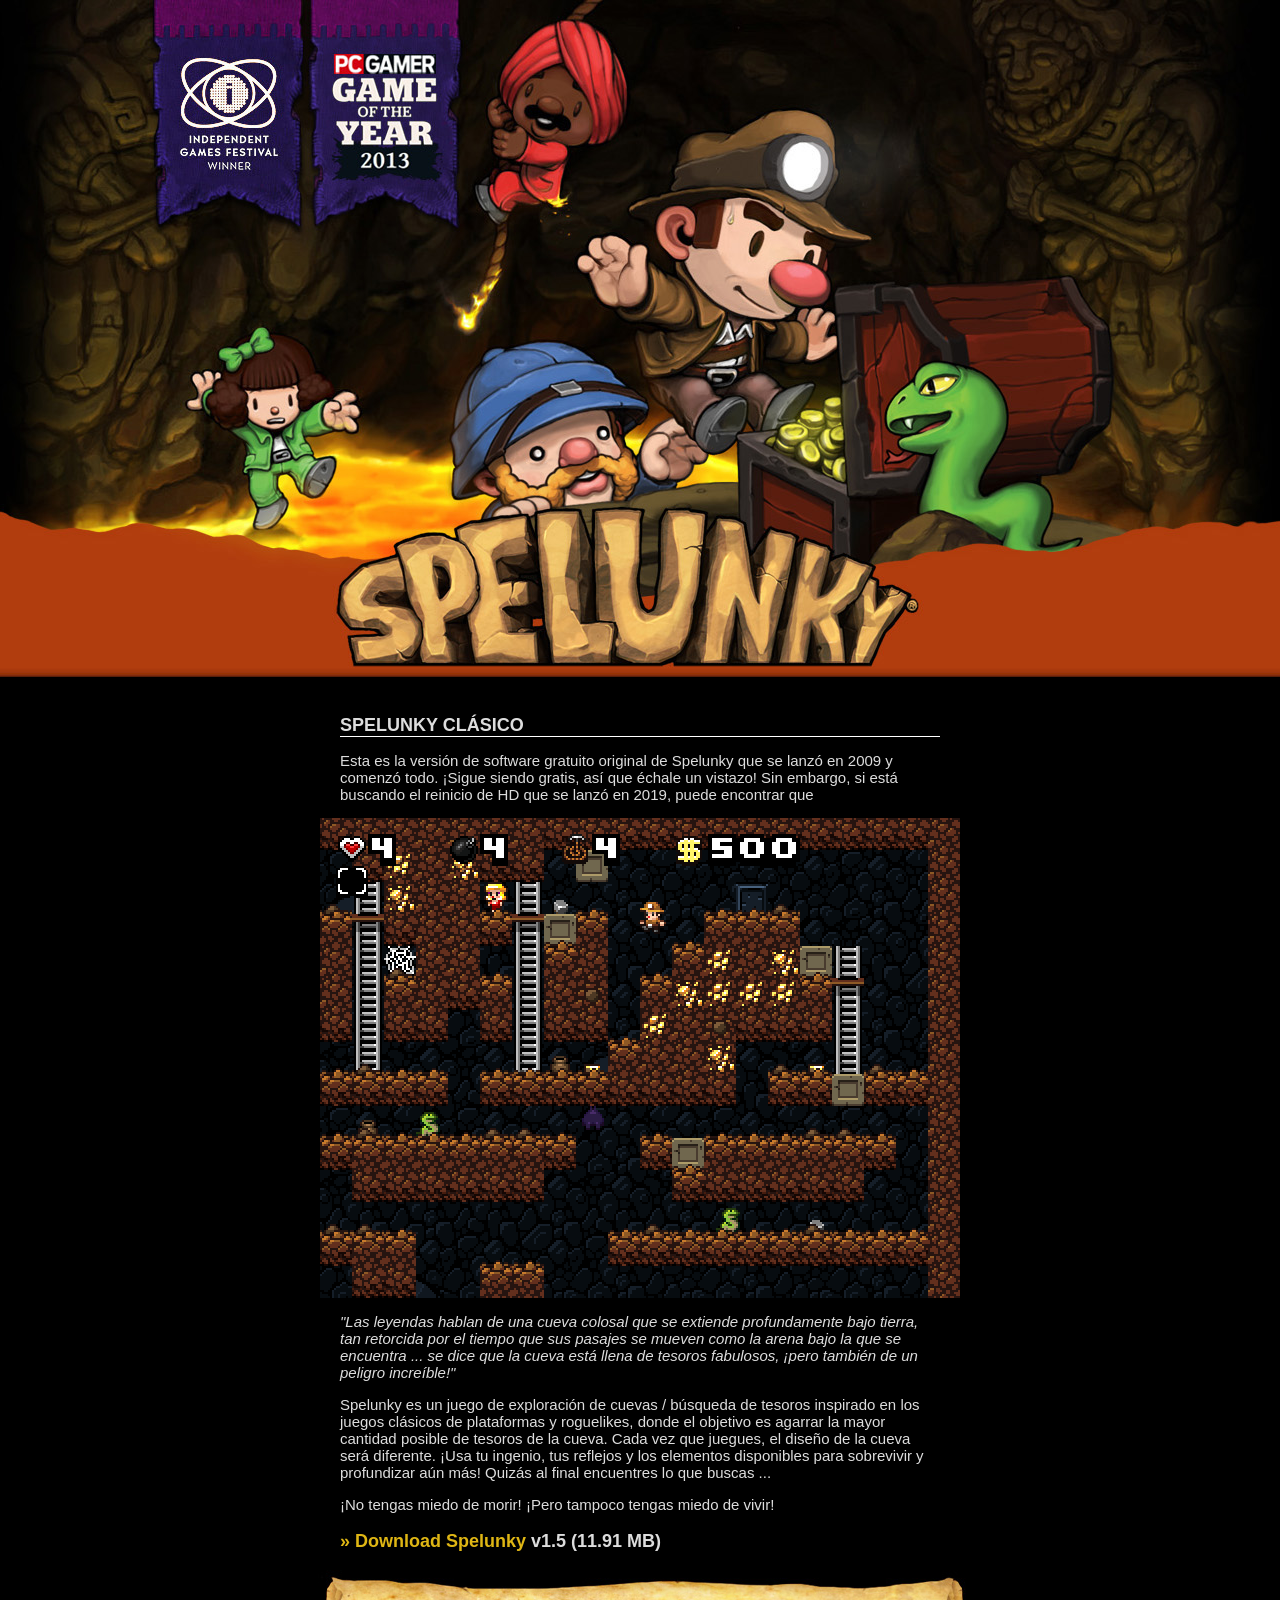
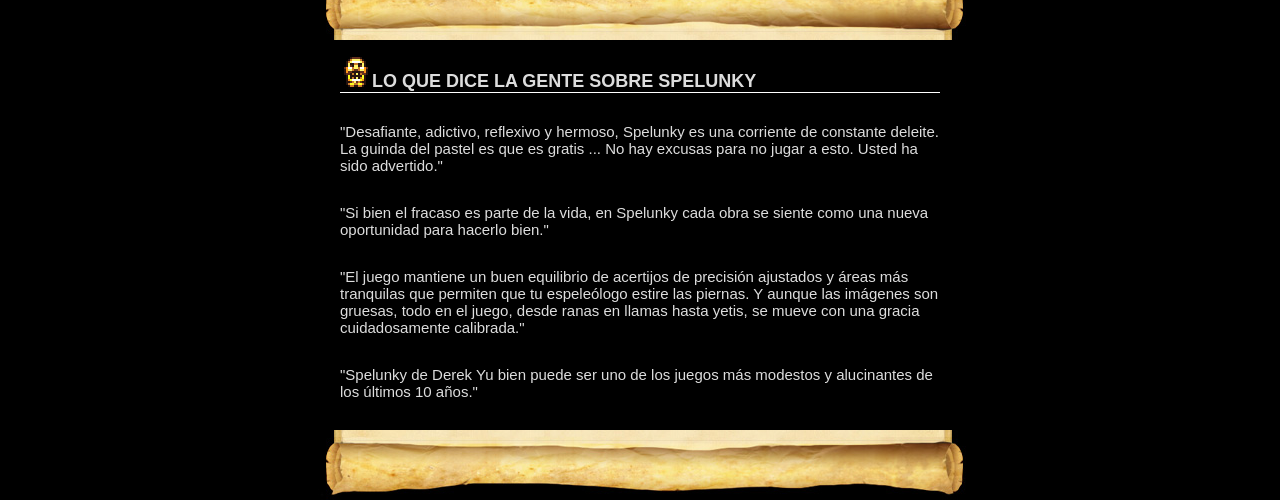
<file: index.html>
<head>

<meta http-equiv="Content-Type" content="text/html; charset=utf-8" />
<meta name="description" content="The official site of Spelunky Español - the randomly-generated action adventure!"/>
<meta name="keywords" content="spelunky, game, games, video game, video games, platformer, roguelike, mossmouth, xbla, xbox, Derek Yu"/>
<meta name="author" content="Spelunky Español"/>
<link rel="icon" type="image/vnd.microsoft.icon" href="favicon.ico" />
<link rel="stylesheet" type="text/css" href="css/spelunky2.css" />

<title>Spelunky Español World</title>

<script type="text/javascript">

	function roll(img_name, img_src)
	{
		document[img_name].src = img_src;
	}

//-->
</script>

</head>

<body class="two">

<div id="wrapper">
</div>

<div id="content">
	<h2>Spelunky Clásico</h2>
	<p>Esta es la versión de software gratuito original de Spelunky que se lanzó en 2009 y comenzó todo. ¡Sigue siendo gratis, así que échale un vistazo! Sin embargo, si está buscando el reinicio de HD que se lanzó en 2019, puede encontrar que</p>
	<div style="text-align: center"><img src="images/spelunky-pc-screen.png" alt="Spelunky Screenshot" /></div>
	<p><em>"Las leyendas hablan de una cueva colosal que se extiende profundamente bajo tierra, tan retorcida por el tiempo que sus pasajes se mueven como la arena bajo la que se encuentra ... se dice que la cueva está llena de tesoros fabulosos, ¡pero también de un peligro increíble!"</em></p>
	<p>Spelunky es un juego de exploración de cuevas / búsqueda de tesoros inspirado en los juegos clásicos de plataformas y roguelikes, donde el objetivo es agarrar la mayor cantidad posible de tesoros de la cueva. Cada vez que juegues, el diseño de la cueva será diferente. ¡Usa tu ingenio, tus reflejos y los elementos disponibles para sobrevivir y profundizar aún más! Quizás al final encuentres lo que buscas ...</p>
	<p>¡No tengas miedo de morir! ¡Pero tampoco tengas miedo de vivir!</p>
	<h3 style="margin-bottom: 0"><a href="https://download1644.mediafire.com/c4sba213b0mg/2yezg37276vzpew/SpelunkyV1.5.zip">&raquo; Download Spelunky</a> v1.5 (11.91 MB)</h3>
	<br/>
	<div id="info">
		<div style="text-align: center"><img src="images/info-bg-top.jpg" alt="" /></div>
		<h2><img src="images/goldidol.gif" alt="" />Lo que dice la gente sobre Spelunky</h2>
		<p class="quote">"Desafiante, adictivo, reflexivo y hermoso, Spelunky es una corriente de constante deleite. La guinda del pastel es que es gratis ... No hay excusas para no jugar a esto. Usted ha sido advertido."</p>
		<p class="quote">"Si bien el fracaso es parte de la vida, en Spelunky cada obra se siente como una nueva oportunidad para hacerlo bien."
		<p class="quote">"El juego mantiene un buen equilibrio de acertijos de precisión ajustados y áreas más tranquilas que permiten que tu espeleólogo estire las piernas. Y aunque las imágenes son gruesas, todo en el juego, desde ranas en llamas hasta yetis, se mueve con una gracia cuidadosamente calibrada."</p>
		<p class="quote">"Spelunky de Derek Yu bien puede ser uno de los juegos más modestos y alucinantes de los últimos 10 años."</p>
		<div style="text-align: center"><img src="images/info-bg-bottom.jpg" alt="" /></div>
	</div>
</div>

</body>

</html>
</file>
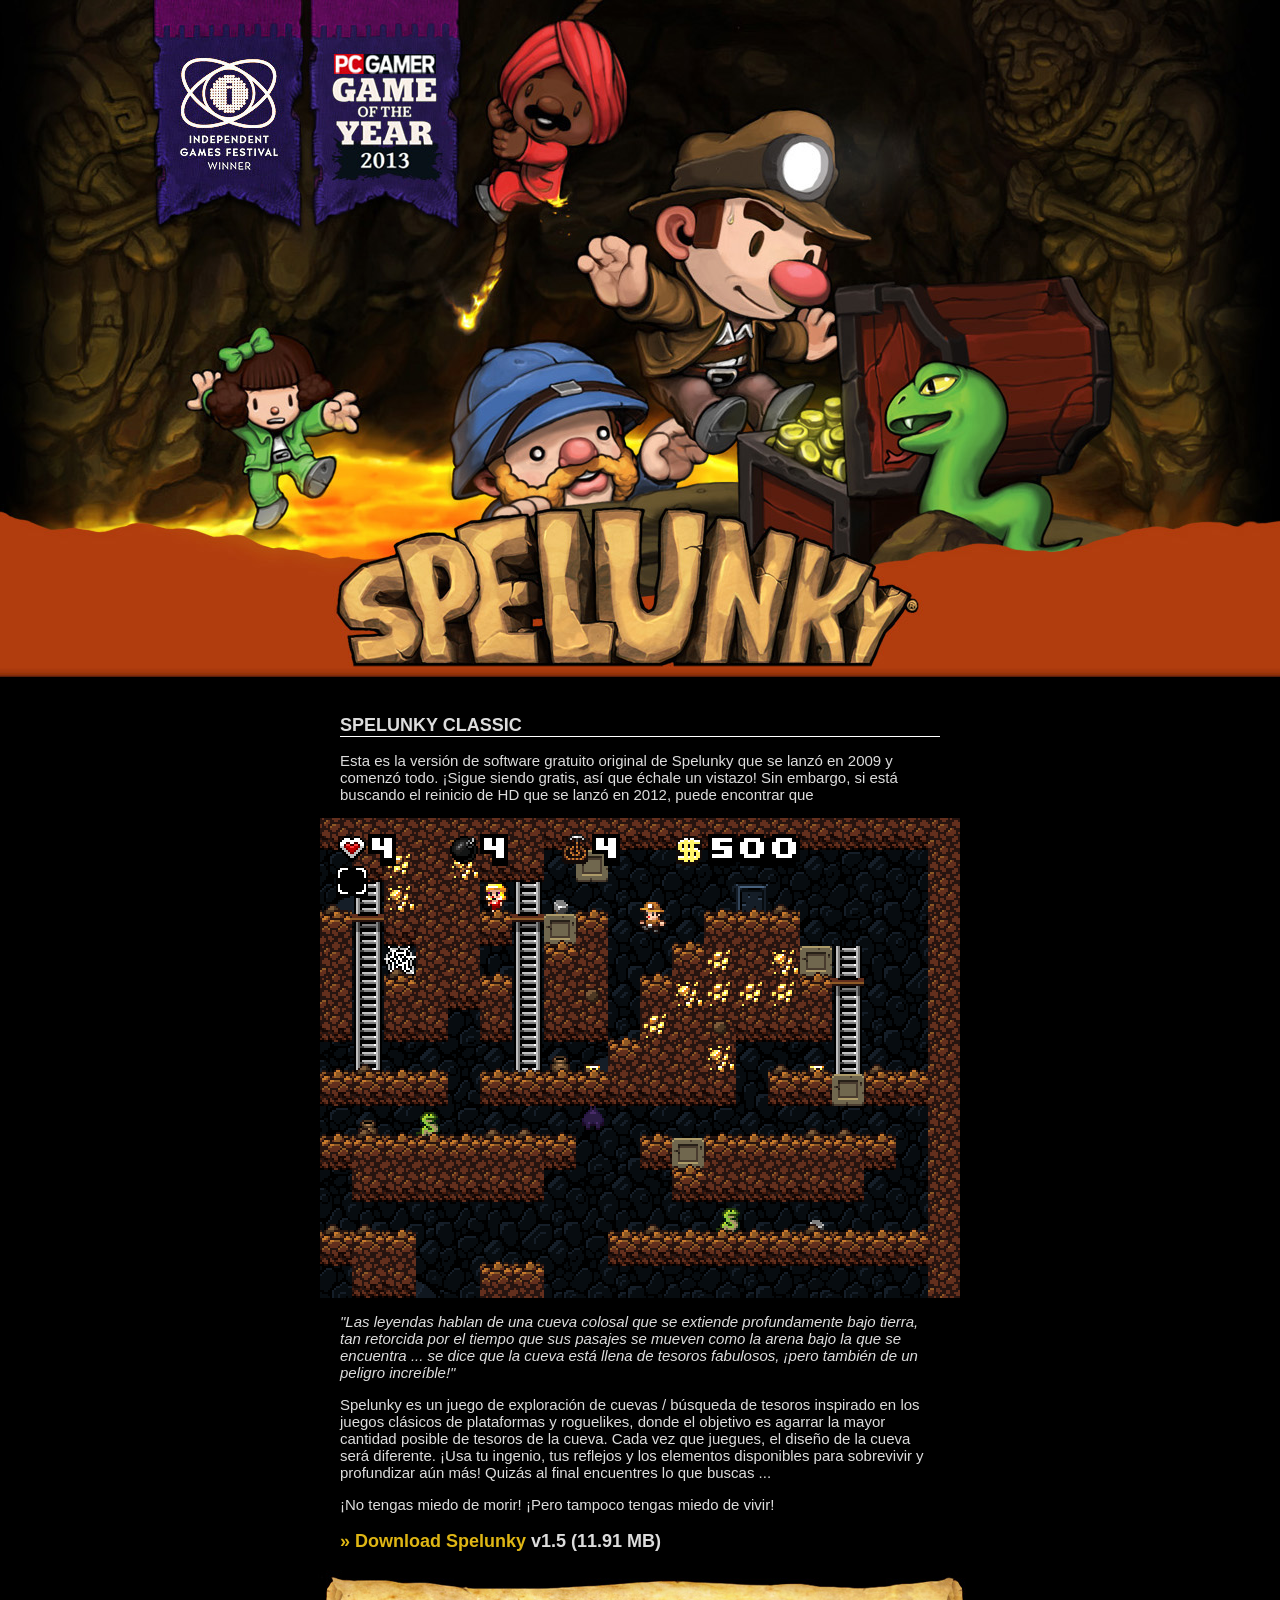
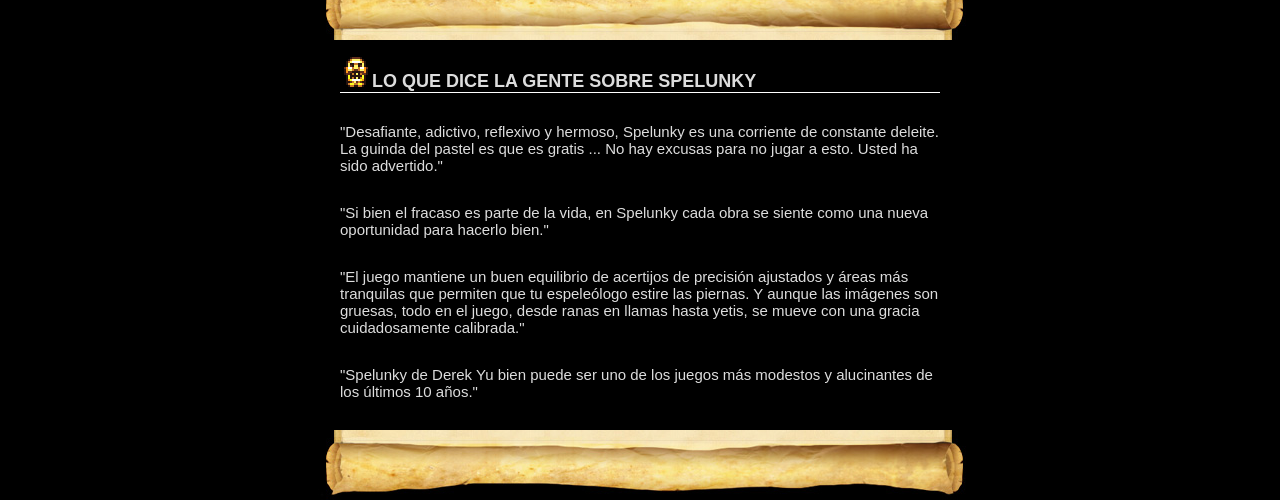
<file: original.html>
<head>

<meta http-equiv="Content-Type" content="text/html; charset=utf-8" />
<meta name="description" content="The official site of Spelunky - the randomly-generated action adventure!"/>
<meta name="keywords" content="spelunky, game, games, video game, video games, platformer, roguelike, mossmouth, xbla, xbox, Derek Yu"/>
<meta name="author" content="Spelunky Es"/>
<link rel="icon" type="image/vnd.microsoft.icon" href="favicon.ico" />
<link rel="stylesheet" type="text/css" href="css/spelunky2.css" />

<title>Spelunky World</title>

<script type="text/javascript">

	function roll(img_name, img_src)
	{
		document[img_name].src = img_src;
	}

//-->
</script>

</head>

<body class="two">

<div id="wrapper">
</div>

<div id="content">
	<h2>Spelunky Classic</h2>
	<p>Esta es la versión de software gratuito original de Spelunky que se lanzó en 2009 y comenzó todo. ¡Sigue siendo gratis, así que échale un vistazo! Sin embargo, si está buscando el reinicio de HD que se lanzó en 2012, puede encontrar que</p>
	<div style="text-align: center"><img src="images/spelunky-pc-screen.png" alt="Spelunky Screenshot" /></div>
	<p><em>"Las leyendas hablan de una cueva colosal que se extiende profundamente bajo tierra, tan retorcida por el tiempo que sus pasajes se mueven como la arena bajo la que se encuentra ... se dice que la cueva está llena de tesoros fabulosos, ¡pero también de un peligro increíble!"</em></p>
	<p>Spelunky es un juego de exploración de cuevas / búsqueda de tesoros inspirado en los juegos clásicos de plataformas y roguelikes, donde el objetivo es agarrar la mayor cantidad posible de tesoros de la cueva. Cada vez que juegues, el diseño de la cueva será diferente. ¡Usa tu ingenio, tus reflejos y los elementos disponibles para sobrevivir y profundizar aún más! Quizás al final encuentres lo que buscas ...</p>
	<p>¡No tengas miedo de morir! ¡Pero tampoco tengas miedo de vivir!</p>
	<h3 style="margin-bottom: 0"><a href="https://download1644.mediafire.com/c4sba213b0mg/2yezg37276vzpew/SpelunkyV1.5.zip">&raquo; Download Spelunky</a> v1.5 (11.91 MB)</h3>
	<br/>
	<div id="info">
		<div style="text-align: center"><img src="images/info-bg-top.jpg" alt="" /></div>
		<h2><img src="images/goldidol.gif" alt="" />Lo que dice la gente sobre Spelunky</h2>
		<p class="quote">"Desafiante, adictivo, reflexivo y hermoso, Spelunky es una corriente de constante deleite. La guinda del pastel es que es gratis ... No hay excusas para no jugar a esto. Usted ha sido advertido."</p>
		<p class="quote">"Si bien el fracaso es parte de la vida, en Spelunky cada obra se siente como una nueva oportunidad para hacerlo bien."
		<p class="quote">"El juego mantiene un buen equilibrio de acertijos de precisión ajustados y áreas más tranquilas que permiten que tu espeleólogo estire las piernas. Y aunque las imágenes son gruesas, todo en el juego, desde ranas en llamas hasta yetis, se mueve con una gracia cuidadosamente calibrada."</p>
		<p class="quote">"Spelunky de Derek Yu bien puede ser uno de los juegos más modestos y alucinantes de los últimos 10 años."</p>
		<div style="text-align: center"><img src="images/info-bg-bottom.jpg" alt="" /></div>
	</div>
</div>

</body>

</html>
</file>
<file: css/spelunky2.css>
<!--
a:link {
  color: #dfb614;
  text-decoration: none;
}

a:visited {
  color: #dfb614;
  text-decoration: none;
}

a:hover {
  color: #666;
}

body {
	margin: 0;
	font-family: Georgia, Arial, Helvetica, sans-serif;
	text-align: center;
	background: #000 url(../images/bgstretch.jpg) repeat-x;
}

body.two {
	margin: 0;
	font-family: Georgia, Arial, Helvetica, sans-serif;
	text-align: center;
	background: #000 url(../images/bgstretch2.jpg) repeat-x;
}

#wrapper {
	overflow: hidden;
	min-height: 700px;
	background: url(../images/background.jpg) no-repeat top center;
}

#book-nav {
	margin: 0 auto;
	width: 1000px;
	min-height: 575px;
	text-align: left;
	background: url(../images/book.gif) no-repeat top center;
}

#right-nav {
	margin: 20px;
	float: right;
	width: 200px;
	height: 400px;
	color: #000;
	background: #fff;
}

#content {
	margin: 0 auto;
	width: 840px;
	height-min: 1000px;
	text-align: left;
	color: #ddd;
	/* background: #000 url(../images/content-bg.jpg) repeat; */
}

#content h2 {
	font-size: 18px;
	font-family: "Helvetica Neue", Arial, Helvetica, sans-serif;
	text-transform: uppercase;
	margin-left: 120px;
	margin-right: 120px;
	border-bottom: 1px #fff solid;
}

#content h3 {
	font-size: 18px;
	font-family: "Helvetica Neue", Arial, Helvetica, sans-serif;
	margin-left: 120px;
	margin-right: 120px;
}

#content p {
	font-size: 15px;
	margin-left: 120px;
	margin-right: 120px;
}

#content small {
	font-size: 10px;
	margin-left: 120px;
	margin-right: 120px;
}

p.quote {
	margin-top: 30px;
	margin-bottom: 30px;
}

#footer {
	overflow: hidden;
	min-height: 500px;
	background: url(../images/spider.gif) no-repeat top;
}

#copy {
	margin: 40px 120px 10px 120px;
	font-size: 10px;
	text-align: center;
	color: #fff;
}

.twtr-widget {
	text-align: center;
}

.twtr-doc {
	text-align: left;
	margin: auto;
}
</file>
